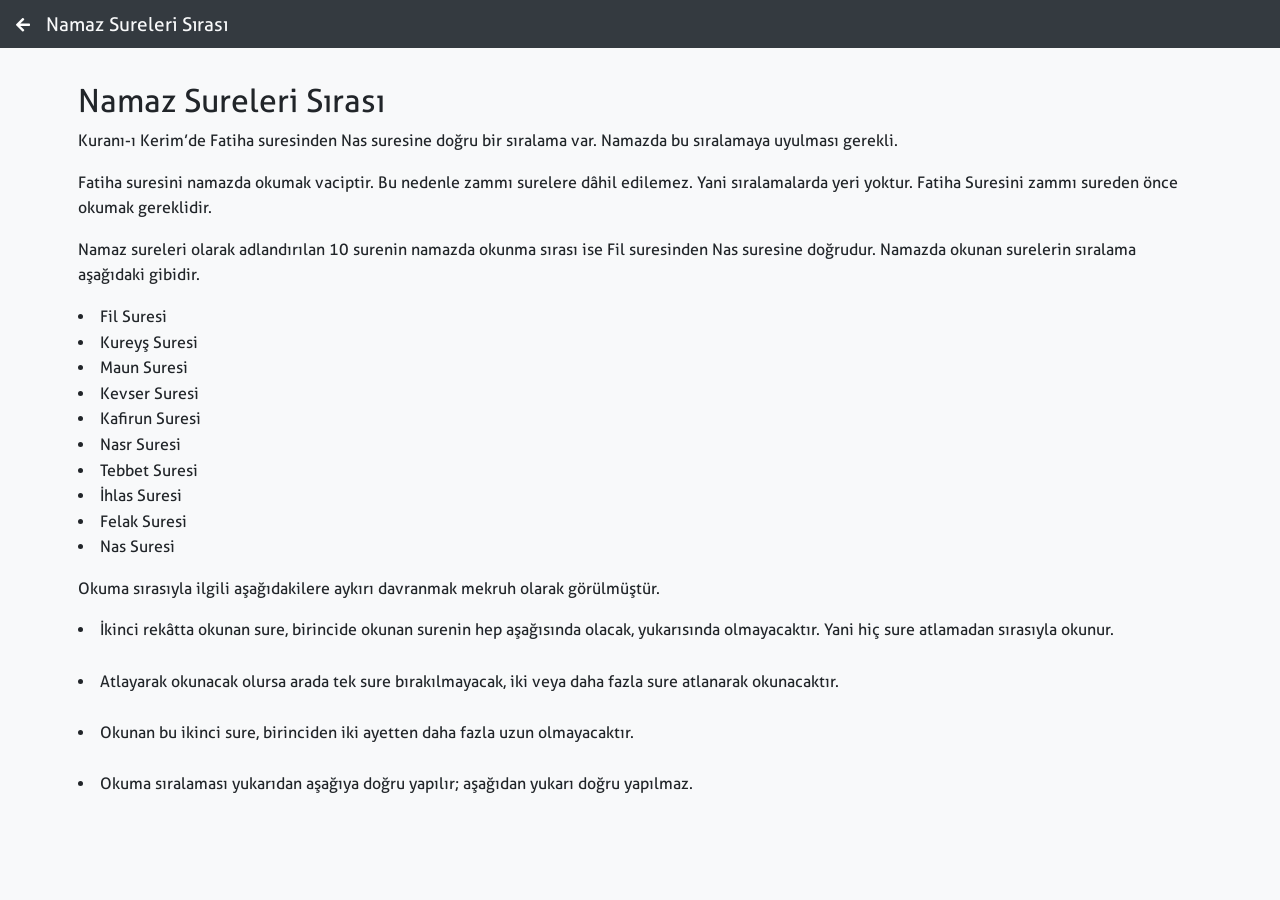
<file: sure-sira.html>
<!DOCTYPE html>
<html lang="en">

<head>
    
    <meta charset="UTF-8">
    <meta name="viewport" content="width=device-width, initial-scale=1">
    <title>Namaz Sureleri Sırası </title>
    <link rel="shortcut icon" href="assets/image/favicon.png" type="image/x-icon">
    <link rel="stylesheet" href="https://stackpath.bootstrapcdn.com/bootstrap/4.4.1/css/bootstrap.min.css"
        integrity="sha384-Vkoo8x4CGsO3+Hhxv8T/Q5PaXtkKtu6ug5TOeNV6gBiFeWPGFN9MuhOf23Q9Ifjh" crossorigin="anonymous">
    <link rel="stylesheet" href="https://cdnjs.cloudflare.com/ajax/libs/font-awesome/5.13.0/css/all.min.css">
    <link rel="stylesheet" href="assets/style.css">
    
</head>

<body class="bg-light">
    <header class="header-quran bg-dark text-light m-0">
        <a class="text-white pb-1 pl-3 pt-1" href='javascript:history.back();'><i class="fas fa-arrow-left    "></i></a><span class="baslik">Namaz Sureleri Sırası </span>
    </header>
    <main class="">
        <div class="container p-2">           
            <div class="yazi-turk">
                <br>
                <h2 itemprop="name">Namaz Sureleri Sırası</h2>
                <p>Kuranı-ı Kerim’de Fatiha suresinden Nas suresine doğru bir sıralama var. Namazda bu sıralamaya uyulması gerekli.
                    <p>Fatiha suresini namazda okumak vaciptir. Bu nedenle zammı surelere dâhil edilemez. Yani sıralamalarda yeri yoktur. Fatiha Suresini zammı sureden önce okumak gereklidir.
                   
                      
                      
                        <p>Namaz sureleri olarak adlandırılan 10 surenin namazda okunma sırası ise Fil suresinden Nas suresine doğrudur. Namazda okunan surelerin sıralama aşağıdaki gibidir.
                        
                            <li>Fil Suresi</li>
                                <li>Kureyş Suresi</li>
                                <li>Maun Suresi</li>
                                <li>Kevser Suresi</li>
                                <li>Kafirun Suresi</li>
                                <li>Nasr Suresi</li>
                                <li>Tebbet Suresi</li>
                                <li>İhlas Suresi</li>
                                <li>Felak Suresi</li>
                                <li>Nas Suresi</li>
                        </p>
                        
                     
                    <p>Okuma sırasıyla ilgili aşağıdakilere aykırı davranmak <b>mekruh</b> olarak görülmüştür. 
                    
                    <li>İkinci rekâtta okunan sure, birincide okunan surenin hep aşağısında olacak, yukarısında olmayacaktır. Yani hiç sure atlamadan sırasıyla okunur.</li>
                    <br>
                    <li>Atlayarak okunacak olursa arada tek sure bırakılmayacak, iki veya daha fazla sure atlanarak okunacaktır.</li>
                    <br>
                    <li>Okunan bu ikinci sure, birinciden iki ayetten daha fazla uzun olmayacaktır.</li>
                    <br>
                    <li>Okuma sıralaması yukarıdan aşağıya doğru yapılır; aşağıdan yukarı doğru yapılmaz.</li>
                    
                    </p>
            <br>
        </div>
    </main>
    <script src="https://ajax.googleapis.com/ajax/libs/jquery/3.4.1/jquery.min.js"></script>
    <script src="https://cdnjs.cloudflare.com/ajax/libs/popper.js/1.16.0/umd/popper.min.js"></script>
    <script src="https://maxcdn.bootstrapcdn.com/bootstrap/4.4.1/js/bootstrap.min.js"></script>
    <script src="./assets/data/dua.js"></script>
    <script src="./assets/script.js"></script>
    
</body>

</html>
</file>
<file: assets/style.css>
@font-face {
    font-family: "mequran";
    src: url('./me_quran.ttf');
    font-weight: bold;
}

@font-face {
    font-family: "aller";
    src: url('./Aller_Std_Rg.ttf');
    font-weight: bold;
}

* {
    padding: 0;
    margin: 0;
}

a {
    text-decoration: none;
}

.line{
    background-image: url('./assets/image/line.png');
    background-size: cover;
    background-position: center;
}


.main-page {
    margin: 0;
    overflow: hidden;
    background-image: url('./assets/image/default-bg.jpg'); /* Default background image */
    background-size: cover;
    background-position: center;
  }

  .background {
    background: linear-gradient(135deg, rgba(29, 29, 29, 0.9), rgba(45, 55, 72, 0.9));
    background-size: cover;
    background-position: center;
    transition: all 0.5s ease;
    /* backdrop-filter: blur(10px); */
    min-height: 100vh;
    position: relative;
  }
  
  .background::before {
    content: '';
    position: absolute;
    top: 0;
    left: 0;
    right: 0;
    bottom: 0;
    background: linear-gradient(45deg, rgba(139, 209, 158, 0.1), rgba(255, 255, 255, 0.05));
    pointer-events: none;
  }

.full-screen {
    font-size: 2em;
    position: absolute;
    top: 1em;
    right: 1em;
}


.menu {
    width: 60%;
    margin: 0 auto;
    margin-top: 15%;
}


.item-menu {
    margin: 5px;
}

footer {
    position: absolute;
    bottom: 0;
    text-align: center;
    padding: 1em;
    width: 100%;
    line-height: 0;
    height: 2.5em;
}

footer a {
    color: white;
}


.header-quran {
    width: 100%;
    height: 3em;
    display: flex;
    position: sticky;
    top: 0;
}

.header-quran .baslik {
    margin-top: 0.5em;
    height: 100%;
    
    flex-basis: 50%;
    font-weight: bold;
    font-size: 1.2em;
}

.header-quran .ikon {
    text-align: right;
    flex-basis: 50%;
}

.header-quran i {
    margin-top: 0.8em;
    margin-right: 1em;
}

.no_s {
    border-radius: 50%;
    width: 2.5em;
    height: 2.5em;
    margin-top: 0;

    border: 2px solid #8FD19E;
    top: 0;
    text-align: center;
    line-height: 2.3em;
}


.td1 {
    padding: 0;
}

.td2 {
    line-height: 2.5em;
}


.strong {
    font-weight: 450;
}

.list-ayah{
    width: 100%;
}

.list-item {
    display: flex;
    border-bottom: 0.02em solid #6C757D;
    padding-bottom: .5rem;
    width: 100%;
    border-radius: 10px;
}


.list-item:last-child {
    border-bottom: none;
}

.item-icon {
    flex-basis: 13%;
    text-align: center;
    padding-top: 10px;
}

.item-icon .no-ayat,
.item-icon i {
    margin-top: 1.4em;

}

.item-yazi {
    flex-basis: 75%;
    padding: 5px;
   
}

.yazi-tr {
    font-weight: bold;
    font-size: 1.6em;
    line-height: 1em;
    margin-bottom: .5em;
    
   
}

.yazi-en {
    font-style: bold;
    font-size: 1.6em;
    line-height: 1em;
    margin-bottom: .5em;
   
}

.yazi-arab {
    font-family: 'mequran';
    text-align: right;
    font-size: 2em;
    line-height: 2.2em;
    margin-bottom: 0.5em;
}

.yazi-arab2 {
    font-family: 'mequran';
    text-align: right;
    font-size: 1.6em;
    line-height: 1em;
    margin-bottom: .5em;
}




.no-ayat {
    border: 3px solid #218838;
    width: 2em;
    text-align: center;
    border-radius: 50%;
    margin: 0 auto;
    margin-top: 0.5em;
    font-weight: bold;
}

body{
    height: 100vh;
} 
.container{
    height: 100%;
    padding-right: 15px;
    padding-left: 15px;
    margin-right: auto;
    margin-left: auto;
    position: relative;
    z-index: 1;
}


.card-body .kata {
    display: inline;
    flex-basis: 80%;
}

.card-body .jam {
    display: inline;
    flex-basis: 20%;
}

.card-body .kata,
.card-body .jam {
    font-size: 1.2em;
}

.card {
    height: 4em;
}


/* About */
.about {
    max-width: 95%;
}

.about-baslik {
    margin-top: 0.5em;
    height: 100%;
    margin-left: 1em;
    font-weight: bold;
    font-size: 1.2em;
}

.about-ikon {
    line-height: 2em;
}

.loading {
    margin-top: 50%;
}

.toast{
    position: fixed;
    top: 50%;
}


@media only screen and (min-width: 1000px) {
    .menu{
        margin-top: 10%;
    }
    .loading{
        margin-top: 15%;
    }
}

/* Counter Styles */
#counterContainer {
    display: flex;
    flex-direction: column;
    justify-content: center;
    align-items: center;
    
  }
  
  #counterNumber {
    font-size: 10rem;
    margin-bottom: 2rem;
  }
  
  #counterButtons {
    display: flex;
  }
  
  #counterButtons button {
    font-size: 1rem;
    padding: 1rem;
    margin: 0 0.5rem;
    border: none;
    border-radius: 5px;    
    color: #fff;
    cursor: pointer;
  }
  
  
  /* Styles for the play button */
#playButton {
    position: fixed;
    bottom: 20px;
    right: 20px;
    width: 60px;
    height: 60px;
    border-radius: 50%;
    background-color: #28a745;
    color: white;
    border: none;
    outline: none;
    cursor: pointer;
    display: flex;
    justify-content: center;
    align-items: center;
    font-size: 24px;
  }

  #playButton.play {
    background-color: #28a745;
    color: white;
  }
  
  /* Styles for the pause button */
  #playButton.pause {
    background-color: rgb(52, 58, 64);
    color: white;
    z-index: 999;
    
  }

  .yellow-star{
    color: rgb(200, 153, 0);
  }

  .blurred {
    filter: blur(4px); /* Adjust the blur amount as needed */
    opacity: 0.7; /* Adjust the opacity as needed */
  }

  .button-image {
    width: 120px;
    height: 120px;
    max-height: 120px;
    background: linear-gradient(135deg, rgba(54, 74, 79, 0.9), rgba(75, 85, 99, 0.9));
    border-radius: 25px;
    padding: 25px;
    box-shadow: 
      0 8px 32px rgba(0, 0, 0, 0.3),
      0 4px 16px rgba(0, 0, 0, 0.2),
      inset 0 1px 0 rgba(255, 255, 255, 0.1);
    backdrop-filter: blur(10px);
    border: 1px solid rgba(255, 255, 255, 0.1);
    transition: all 0.3s cubic-bezier(0.4, 0, 0.2, 1);
    cursor: pointer;
    position: relative;
    overflow: hidden;
  }

  .button-image::before {
    content: '';
    position: absolute;
    top: 0;
    left: -100%;
    width: 100%;
    height: 100%;
    background: linear-gradient(90deg, transparent, rgba(255, 255, 255, 0.2), transparent);
    transition: left 0.5s ease;
  }

  .button-image:hover::before {
    left: 100%;
  }

  .button-image:hover {
    transform: translateY(-8px) scale(1.05);
    box-shadow: 
      0 16px 40px rgba(0, 0, 0, 0.4),
      0 8px 24px rgba(139, 209, 158, 0.3),
      inset 0 1px 0 rgba(255, 255, 255, 0.2);
    background: linear-gradient(135deg, rgba(139, 209, 158, 0.8), rgba(54, 74, 79, 0.9));
  }

  .button-image:active {
    transform: translateY(-4px) scale(1.02);
  }

  h4 {
    font-family: 'aller', 'Segoe UI', Tahoma, Geneva, Verdana, sans-serif;
    text-align: center;
    margin-top: 0.8em;
    font-size: 1.3em;
    font-weight: 600;
    color: #fff;
    margin-bottom: 1.5em;
    text-shadow: 
      0 2px 4px rgba(0, 0, 0, 0.8),
      0 1px 2px rgba(0, 0, 0, 0.6);
    letter-spacing: 0.5px;
    transition: all 0.3s ease;
  }

  .col-lg-4:hover h4 {
    color: rgba(139, 209, 158, 1);
    text-shadow: 
      0 0 10px rgba(139, 209, 158, 0.5),
      0 2px 4px rgba(0, 0, 0, 0.8);
    transform: translateY(-2px);
  }

  footer {
    position:relative !important;
    bottom: 0;
    height: 100px;
  }

/* Modern Ana Sayfa Stilleri */
.main-container {
  padding: 2rem 1rem;
  min-height: 100vh;
  display: flex;
  align-items: center;
}

.main-grid {
  display: grid;
  grid-template-columns: repeat(auto-fit, minmax(280px, 1fr));
  gap: 2rem;
  max-width: 1200px;
  margin: 0 auto;
  padding: 1rem;
}

.menu-card {
  background: rgba(255, 255, 255, 0.1);
  backdrop-filter: blur(15px);
  border-radius: 24px;
  padding: 2rem;
  border: 1px solid rgba(255, 255, 255, 0.2);
  transition: all 0.4s cubic-bezier(0.4, 0, 0.2, 1);
  cursor: pointer;
  position: relative;
  overflow: hidden;
  min-height: 200px;
  display: flex;
  flex-direction: column;
  align-items: center;
  justify-content: center;
  text-align: center;
}

.menu-card::before {
  content: '';
  position: absolute;
  top: 0;
  left: 0;
  right: 0;
  bottom: 0;
  background: linear-gradient(135deg, rgba(139, 209, 158, 0.1), transparent);
  opacity: 0;
  transition: opacity 0.3s ease;
}

.menu-card:hover::before {
  opacity: 1;
}

.menu-card:hover {
  transform: translateY(-12px) scale(1.02);
  box-shadow: 
    0 20px 40px rgba(0, 0, 0, 0.3),
    0 10px 20px rgba(139, 209, 158, 0.2);
  border-color: rgba(139, 209, 158, 0.4);
}

.menu-icon {
  width: 80px;
  height: 80px;
  margin-bottom: 1.5rem;
  padding: 20px;
  background: linear-gradient(135deg, rgba(139, 209, 158, 0.2), rgba(54, 74, 79, 0.3));
  border-radius: 20px;
  display: flex;
  align-items: center;
  justify-content: center;
  transition: all 0.3s ease;
}

.menu-card:hover .menu-icon {
  transform: scale(1.1);
  background: linear-gradient(135deg, rgba(139, 209, 158, 0.4), rgba(54, 74, 79, 0.5));
}

.menu-title {
  font-family: 'aller', 'Segoe UI', sans-serif;
  font-size: 1.4rem;
  font-weight: 600;
  color: #fff;
  margin: 0;
  text-shadow: 0 2px 4px rgba(0, 0, 0, 0.5);
  transition: all 0.3s ease;
}

.menu-card:hover .menu-title {
  color: rgb(45, 102, 60);
  text-shadow: 0 0 15px rgba(139, 209, 158, 0.5);
}

/* Responsive Tasarım */
@media (max-width: 768px) {
  .main-grid {
    grid-template-columns: repeat(2, 1fr);
    gap: 1.5rem;
    padding: 0.5rem;
  }
  
  .menu-card {
    padding: 1.5rem;
    min-height: 160px;
  }
  
  .menu-icon {
    width: 60px;
    height: 60px;
    margin-bottom: 1rem;
  }
  
  .menu-title {
    font-size: 1.1rem;
  }
}

@media (max-width: 480px) {
  .main-grid {
    grid-template-columns: 1fr;
    gap: 1rem;
  }
}

/* Animasyon Keyframes */
@keyframes float {
  0%, 100% { transform: translateY(0px); }
  50% { transform: translateY(-10px); }
}

.menu-card:nth-child(odd) {
  animation: float 6s ease-in-out infinite;
}

.menu-card:nth-child(even) {
  animation: float 6s ease-in-out infinite reverse;
}

/* Loading Animation */
.loading-animation {
  position: fixed;
  top: 50%;
  left: 50%;
  transform: translate(-50%, -50%);
  z-index: 9999;
}

.spinner {
  width: 60px;
  height: 60px;
  border: 4px solid rgba(139, 209, 158, 0.3);
  border-top: 4px solid rgba(139, 209, 158, 1);
  border-radius: 50%;
  animation: spin 1s linear infinite;
}

@keyframes spin {
  0% { transform: rotate(0deg); }
  100% { transform: rotate(360deg); }
}

/* Modern Smooth Scrolling */
html {
  scroll-behavior: smooth;
}

/* Custom Scrollbar */
::-webkit-scrollbar {
  width: 8px;
}

::-webkit-scrollbar-track {
  background: rgba(255, 255, 255, 0.1);
}

::-webkit-scrollbar-thumb {
  background: linear-gradient(135deg, rgba(139, 209, 158, 0.5), rgba(54, 74, 79, 0.5));
  border-radius: 4px;
}

::-webkit-scrollbar-thumb:hover {
  background: linear-gradient(135deg, rgba(139, 209, 158, 0.7), rgba(54, 74, 79, 0.7));
}

/* Modern Focus States */
*:focus {
  outline: 2px solid rgba(139, 209, 158, 0.5);
  outline-offset: 2px;
}

/* Enhanced Typography */
body {
  font-family: 'aller', 'Segoe UI', 'Roboto', 'Helvetica Neue', Arial, sans-serif;
  line-height: 1.6;
  font-weight: 400;
  -webkit-font-smoothing: antialiased;
  -moz-osx-font-smoothing: grayscale;
}

/* Modern Button Hover Effects */
.menu-card {
  will-change: transform, box-shadow;
}

.menu-card:hover {
  animation-play-state: paused;
}

/* Loading Screen Enhancement */
.loading-overlay {
  position: fixed;
  top: 0;
  left: 0;
  width: 100%;
  height: 100%;
  background: linear-gradient(135deg, rgba(29, 29, 29, 0.95), rgba(45, 55, 72, 0.95));
  display: flex;
  justify-content: center;
  align-items: center;
  z-index: 9999;
  opacity: 1;
  transition: opacity 0.5s ease;
}

.loading-overlay.fade-out {
  opacity: 0;
  pointer-events: none;
}

/* Dark Theme Enhancements */
@media (prefers-color-scheme: dark) {
  .background {
    background: linear-gradient(135deg, rgba(15, 15, 15, 0.95), rgba(30, 40, 50, 0.95));
  }
  
  .menu-card {
    background: rgba(255, 255, 255, 0.08);
    border-color: rgba(255, 255, 255, 0.15);
  }
}
</file>
